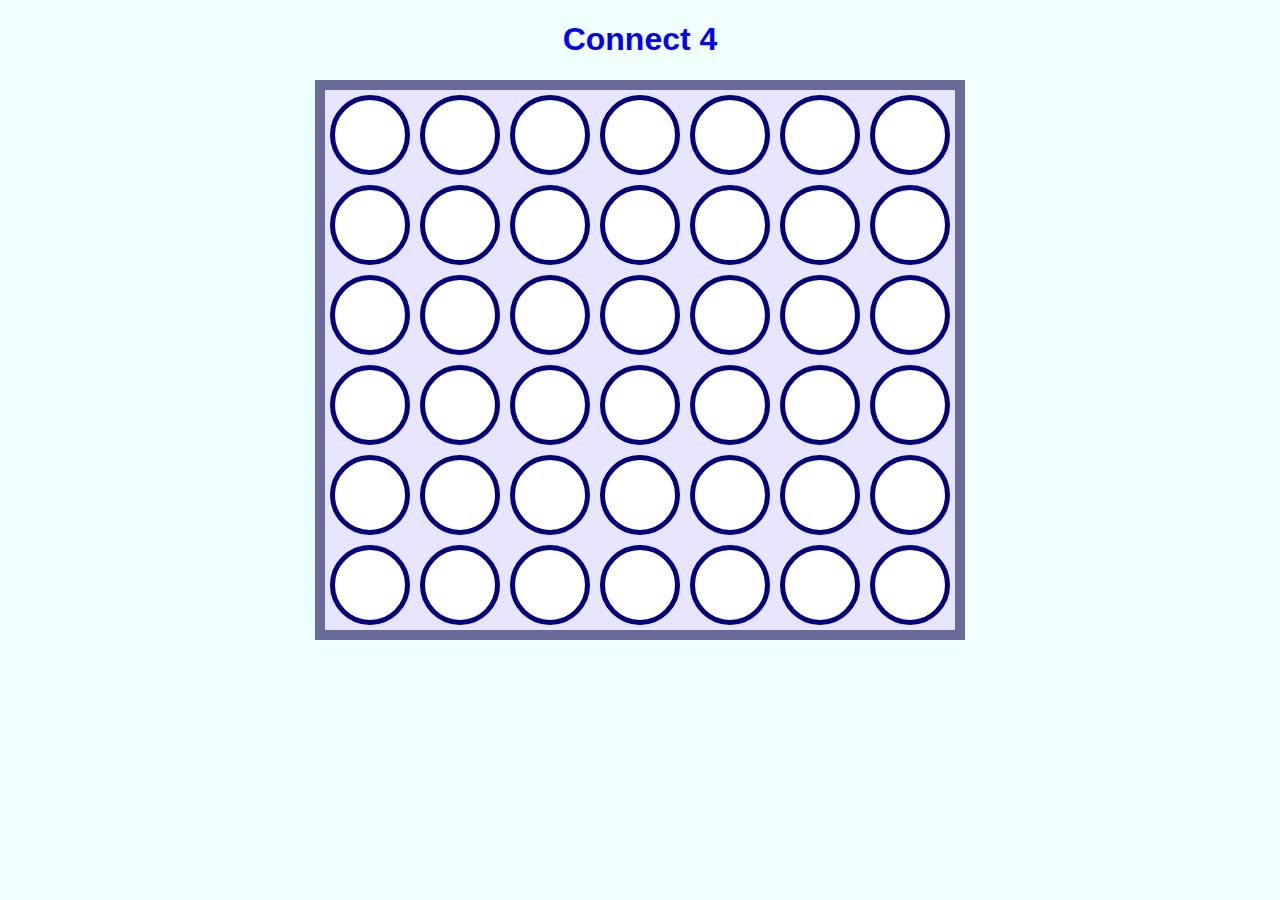
<file: GitDemo/connect 4/index.html>
<!DOCTYPE html>
<html lang="en">
<head>
    <meta charset="UTF-8">
    <meta http-equiv="X-UA-Compatible" content="IE=edge">
    <meta name="viewport" content="width=device-width, initial-scale=1.0, user-scalable=no">
    <title>Connect 4</title>
    <link rel="stylesheet" href="connect.css">
    <script src="conncet.js"></script>
</head>
<body>
    <h1>Connect 4</h1>
    <h2 id="winner"></h2>
    <div id="board"></div>
</body>
</html>
</file>
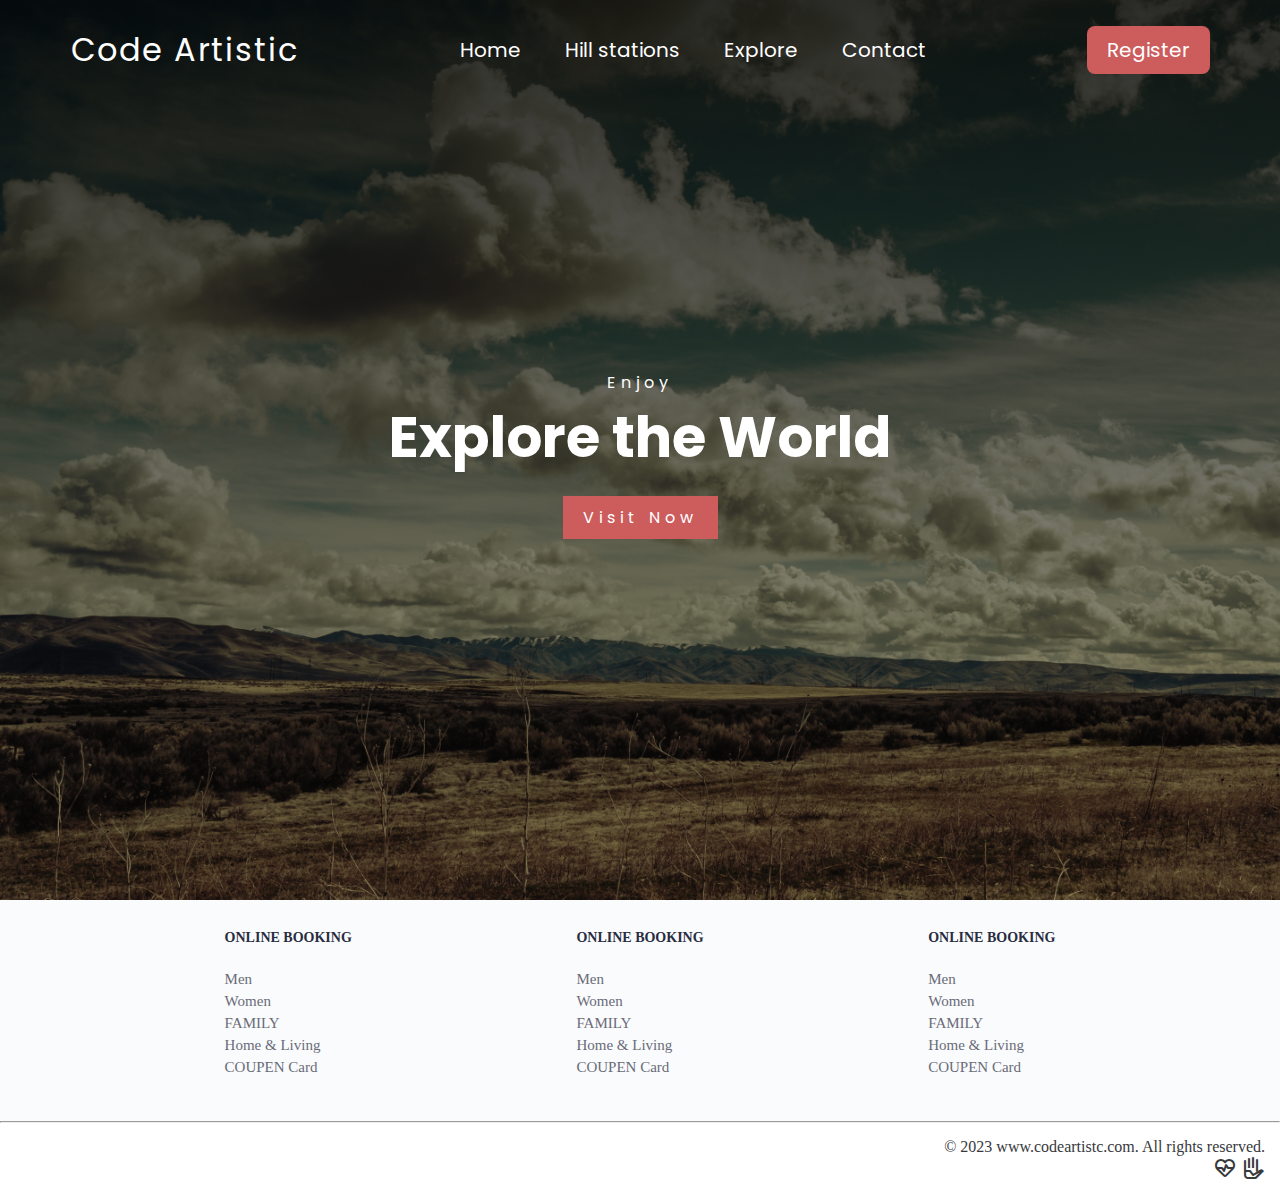
<file: GitDemo/leading page/index.html>
<!DOCTYPE html>
<html lang="en">
<head>
    <meta charset="UTF-8">
    <meta http-equiv="X-UA-Compatible" content="IE=edge">
    <meta name="viewport" content="width=device-width, initial-scale=1.0">
    <title>Landing page using html css</title>
    <link rel="stylesheet" href="style.css">
    <link rel="stylesheet" href="https://fonts.googleapis.com/css2?family=Material+Symbols+Outlined:opsz,wght,FILL,GRAD@20..48,100..700,0..1,-50..200" />
</head>
<body>
    <header>

<nav>
<div class="logo">
Code Artistic
</div>
<div class="menu">
    <a href="#">Home</a>
    <a href="#">Hill stations</a>
    <a href="#">Explore</a>
    <a href="#">Contact</a>

</div>
<div class="register">
    <a href="#">Register</a>
</div>
</nav>
<section  class="h-text">
    <span>Enjoy</span>
    <h1>Explore the World</h1>
    <br>
    <a href="#">Visit Now</a>
</section>
    </header>
    <footer>
        <div class="footer_container">
            <div class="footer_column">
                <h3>ONLINE BOOKING</h3>

                <a href="#">Men</a>
                <a href="#">Women</a>
                <a href="#">FAMILY</a>
                <a href="#">Home & Living</a>
                <a href="#">COUPEN Card</a>
                
            </div>

            <div class="footer_column">
                <h3>ONLINE BOOKING</h3>

                <a href="#">Men</a>
                <a href="#">Women</a>
                <a href="#">FAMILY</a>
                <a href="#">Home & Living</a>
                <a href="#">COUPEN Card</a>
            </div>

            <div class="footer_column">
                <h3>ONLINE BOOKING</h3>

                <a href="#">Men</a>
                <a href="#">Women</a>
                <a href="#">FAMILY</a>
                <a href="#">Home & Living</a>
                <a href="#">COUPEN Card</a>
            </div>
        </div>
        <hr>

        <div class="copyright">
            © 2023 www.codeartistc.com. All rights reserved.
            <br>
            <span class="material-symbols-outlined">
                ecg_heart
                </span>
                <span class="material-symbols-outlined">
                    eda
                    </span>
        </div>
</body>
</html>
</file>
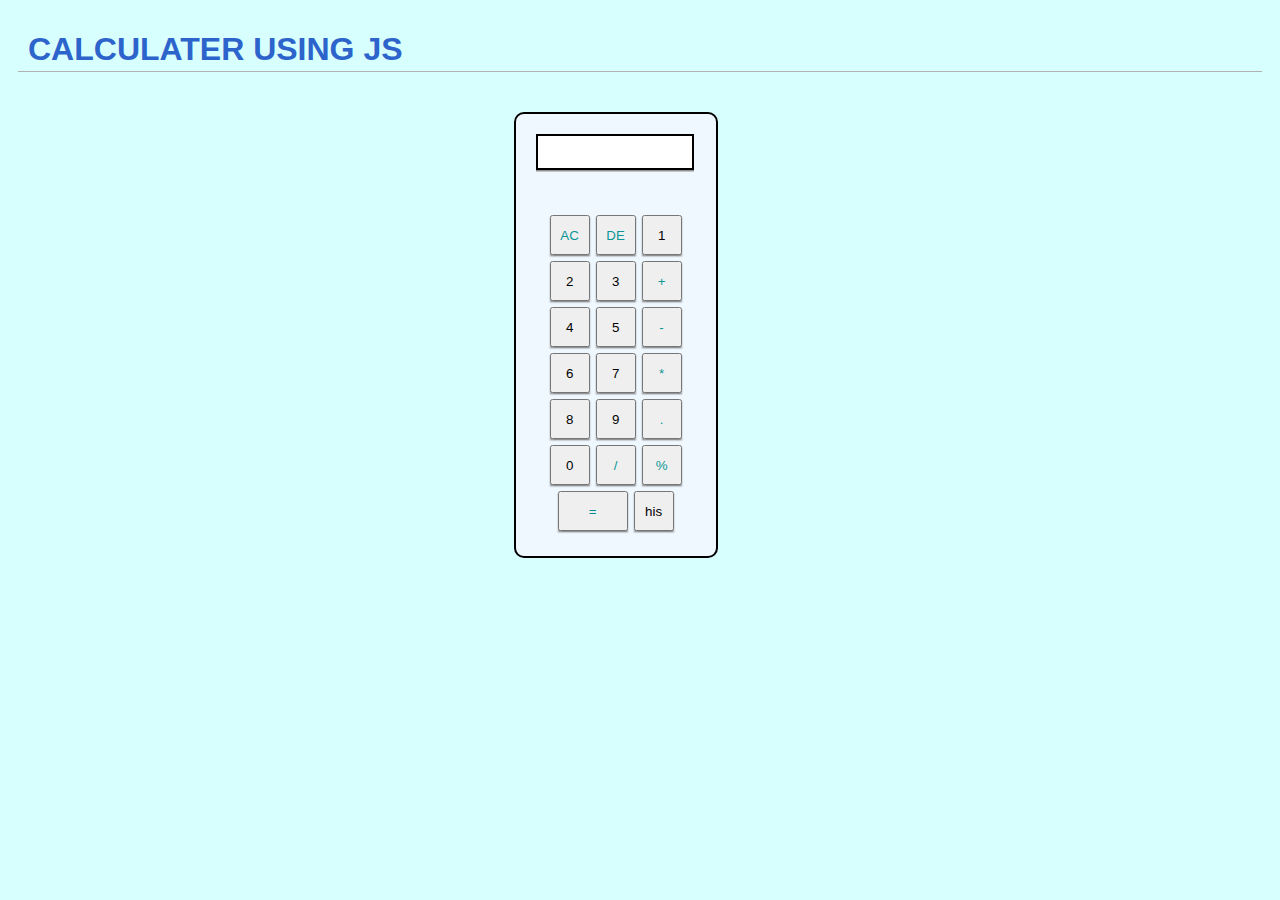
<file: GitDemo/calculater/calculater.html>
<!DOCTYPE html>
<html lang="en">
<head>
    <meta charset="UTF-8">
    <meta name="viewport" content="width=device-width, initial-scale=1.0">
    <link rel="stylesheet" href="calculater.css">
    <title>Calculater</title>
</head>
<body>
    <header class="header"><h1 id="heading"> CALCULATER USING JS</h1></header>
    <div id="cal">
        <input type="text" id="display" class="text" >
           <div class="div">
            <button class="button" id="symbol" onclick="currentVal='';
            document.querySelector('#display').value=currentVal">AC</button>
            <button class="button" id="symbol" onclick="
            let recentElement = currentVal.slice(-1);                             //string.slice give specific part of string
            currentVal = currentVal.slice(0, -1);
            document.querySelector('#display').value=currentVal">DE</button>
            <button class="button" onclick="currentVal=currentVal+'1';
            document.querySelector('#display').value=currentVal">1</button>
            <button class="button" onclick="currentVal=currentVal+'2';
            document.querySelector('#display').value=currentVal">2</button>
            <button class="button"  onclick="currentVal= currentVal+'3';
            document.querySelector('#display').value=currentVal">3</button>
            <button class="button" id="symbol" onclick="currentVal=currentVal+'+';
            document.querySelector('#display').value=currentVal">+</button>
            <button class="button" onclick="currentVal=currentVal+'4';
            document.querySelector('#display').value=currentVal">4</button>
            <button class="button" onclick="currentVal=currentVal+'5';
            document.querySelector('#display').value=currentVal">5</button>
            <button class="button" id="symbol" onclick="currentVal=currentVal+'-';
            document.querySelector('#display').value=currentVal">-</button>
            <button class="button" onclick="currentVal=currentVal+'6';
            document.querySelector('#display').value=currentVal">6</button>
            <button class="button" onclick="currentVal=currentVal+'7';
            document.querySelector('#display').value=currentVal">7</button>
            <button class="button"id="symbol" onclick="currentVal=currentVal+'*';
            document.querySelector('#display').value=currentVal">*</button>
            <button class="button" onclick="currentVal=currentVal+'8';
            document.querySelector('#display').value=currentVal">8</button>
            <button class="button" onclick="currentVal=currentVal+'9';
            document.querySelector('#display').value=currentVal">9</button>
            <button class="button" id="symbol" onclick="currentVal=currentVal+'.';
            document.querySelector('#display').value=currentVal">.</button>
            <button class="button" onclick="currentVal=currentVal+'0';
            document.querySelector('#display').value=currentVal">0</button>
            <button class="button" id="symbol" onclick="currentVal=currentVal+'/';
            document.querySelector('#display').value=currentVal">/</button>
            <button class="button" id="symbol" onclick="currentVal=currentVal+'%';
            document.querySelector('#display').value=currentVal">%</button>
            <button class="button" id="equalsto"
            onclick= " let result=eval(currentVal);
            currentVal=result;
            localStorage.setItem('history',storage(result));
            document.querySelector('#display').value=currentVal">=</button>
            <button class="button" id="sy" onclick="console.log(localStorage.getItem('history'));
            document.querySelector('#display').value=currentVal">his</button>
           </div>
    </div>
    <script>
        let currentVal='';
        document.querySelector("#display").value=currentVal;
         let his=[];
    function storage(result){
     for(let i=0;i<his.length;i++){
        his.push(result);
     }
        }
        
    </script>
</body>
</html>
</file>
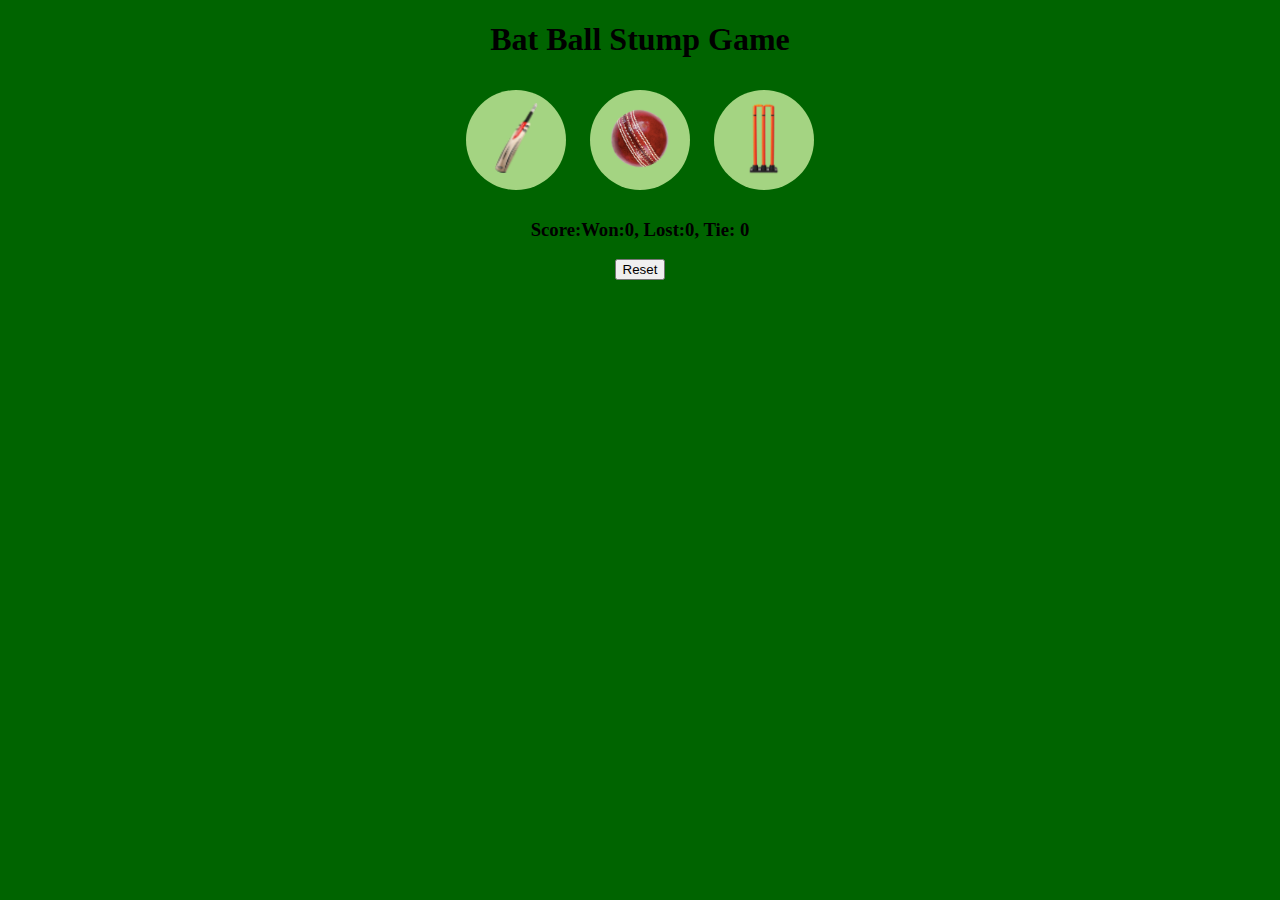
<file: GitDemo/game/cricket.html>
<!DOCTYPE html>
<html lang="en">
<head>
  <title>Cricket Game</title>
  <link rel="stylesheet" href="cricket.css">
</head>
<body>
  <h1>Bat Ball Stump Game</h1>

  <button class="choice-button" onclick="
  let computerChoice = generateComputerChoice();
  let resultMsg = getResult('Bat', computerChoice);
  showResult('Bat', computerChoice, resultMsg);
  ">
    <img src="bat.png" alt="Bat Image" class="choice-image">  
  </button>

  <button class="choice-button" onclick="
    computerChoice = generateComputerChoice();
    resultMsg = getResult('Ball', computerChoice);
    showResult('Ball', computerChoice, resultMsg);
  ">
    <img src="ball.png" alt="Ball Image" class="choice-image">  
  </button>

  <button class="choice-button" onclick="
    computerChoice = generateComputerChoice();
    resultMsg = getResult('Stump', computerChoice);
    showResult('Stump', computerChoice, resultMsg);
  ">
    <img src="stump.png" alt="Stump Image" class="choice-image">
  </button>

  <h3 id="user-move"></h3>
  <h3 id="computer-move"></h3>
  <h3 id="result"></h3>
  <h3 id="score"></h3>

  <button onclick="localStorage.clear()
      resetScore();
  ">Reset</button>

  <script>
    let scoreStr = localStorage.getItem('Score');
    let score;
    resetScore(scoreStr);

    function resetScore(scoreStr) {
      score = scoreStr ? JSON.parse(scoreStr) : {
        win: 0,
        lost: 0,
        tie: 0,
      };

      score.displayScore = function() {
        return `Score:Won:${score.win}, Lost:${score.lost}, Tie: ${score.tie}`;
      };

      showResult();
    }

    function generateComputerChoice() {
      //This will generate random number between 0 and 3
      let randomNumber = Math.random() * 3;
      if (randomNumber > 0 && randomNumber <= 1) {
        return 'Bat';
      } else if (randomNumber > 1 && randomNumber <= 2) {
        return 'Ball';
      } else {
        return 'Stump'
      }
    }

    function getResult(userMove, computerMove) {
      if (userMove === 'Bat') {
        if (computerMove === 'Ball') {
          score.win++;
          return 'User won.';
        } else if (computerMove === 'Bat') {
          score.tie++;
          return `It's a tie`;
        } else if (computerMove === 'Stump') {
          score.lost++;
          return 'Computer has won';
        }
      } else if (userMove === 'Ball') {
        if (computerMove === 'Ball') {
          score.tie++;
          return `It's a tie`;
        } else if (computerMove === 'Bat') {
          score.lost++;
          return 'Computer has won';
        } else if (computerMove === 'Stump') {
          score.win++;
          return 'User won.';
        }
      } else {
        if (computerMove === 'Ball') {
          score.lost++;
          return 'Computer has won';
        } else if (computerMove === 'Bat') {
          score.win++;
          return 'User won.';
        } else if (computerMove === 'Stump') {
          score.tie++;
          return `It's a tie`;
        }
      }
    }

    function showResult(userMove, computerMove, result) {
      localStorage.setItem('Score', JSON.stringify(score));
      
      document.querySelector('#user-move').innerText = 
        userMove ? `You have chosen ${userMove}` : '';
      
      document.querySelector('#computer-move').innerText =
        computerMove ? `Computer choice is ${computerMove}` : '';
      
      document.querySelector('#result').innerText = result || '';

      document.querySelector('#score').innerText = score.displayScore();
    }
  </script>
</body>
</html>
</file>
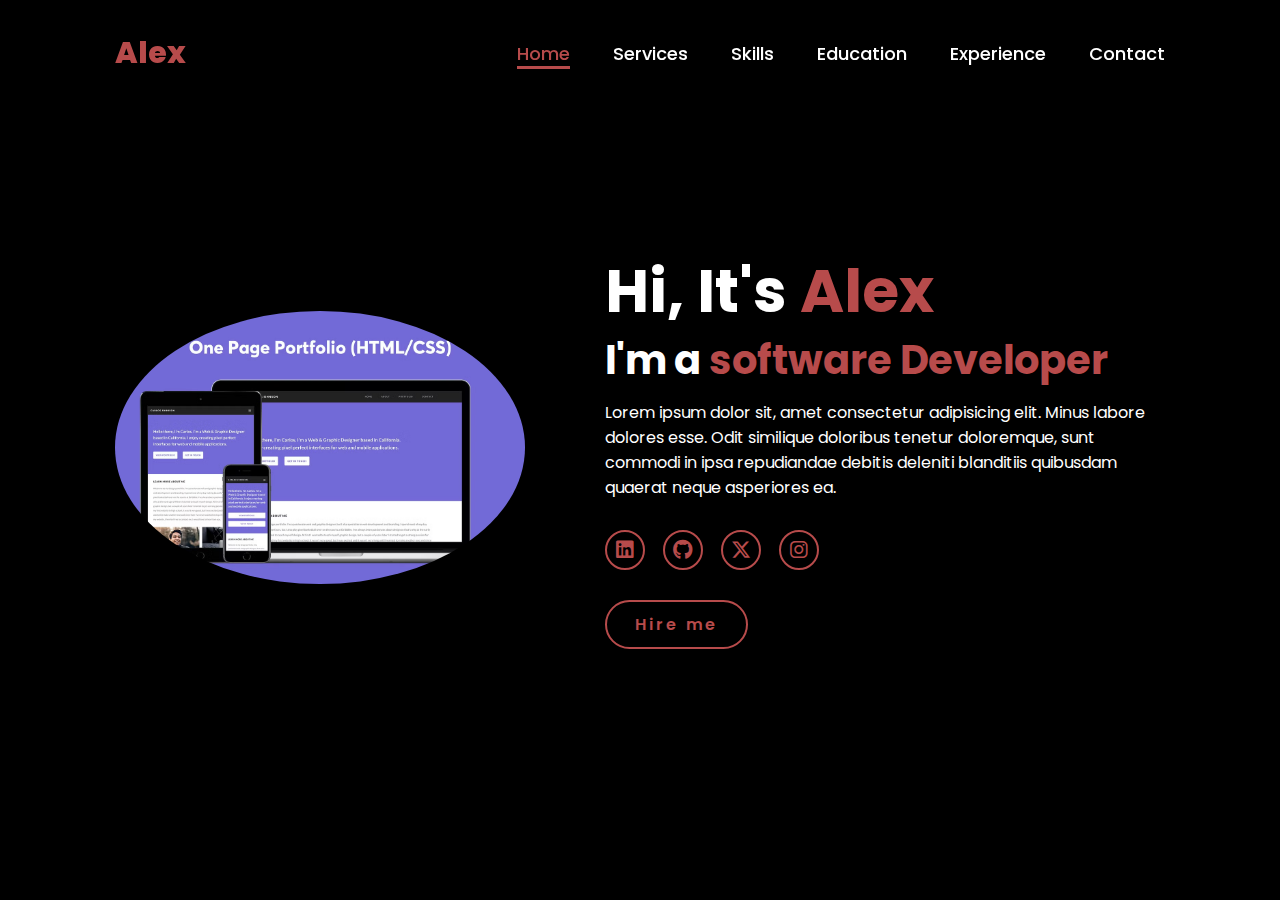
<file: GitDemo/portfolio/portfolio.html>
<!DOCTYPE html>
<html lang="en">
    
<head>
    <meta charset="UTF-8">
    <meta name="viewport" content="width=device-width, initial-scale=1.0">
    <link rel="stylesheet" href="https://cdnjs.cloudflare.com/ajax/libs/font-awesome/6.5.2/css/all.min.css">
    <link rel="stylesheet" href="potfolio.css">
    <title>Portfolio Website</title>
</head>
<body>
    <header>
        <a href="#" class="logo">Alex</a>

        <nav>
            <a href="#" class="active"> Home</a>
            <a href="#" >Services</a>
            <a href="#" >Skills</a>
            <a href="#" >Education</a>
            <a href="#" >Experience</a>
            <a href="#" >Contact</a>
        </nav>
    </header>
    <section class="home">
        <div class="home-img">
            <img src="thumbnail-image-copy-o.avif" alt="">
        </div>
        <div class="home-content">
            <h1>Hi, It's <span>Alex</span></h1>
            <h3 class="typing-text">I'm a <span></span></h3>
            <p>Lorem ipsum dolor sit, amet consectetur adipisicing elit. Minus labore dolores esse. Odit similique doloribus tenetur doloremque, sunt commodi in ipsa repudiandae debitis deleniti blanditiis quibusdam quaerat neque asperiores ea.</p>
            <div class="social-icons">
                <a href="#"><i class="fa-brands fa-linkedin"></i></a>
                <a href="#"><i class="fa-brands fa-github"></i></a>
                <a href="#"><i class="fa-brands fa-x-twitter"></i></a>
                <a href="#"><i class="fa-brands fa-instagram"></i></a>
            </div>
            <a href="#" class="btn">Hire me</a>
        </div>
    </section>
</body>
</html>
</file>
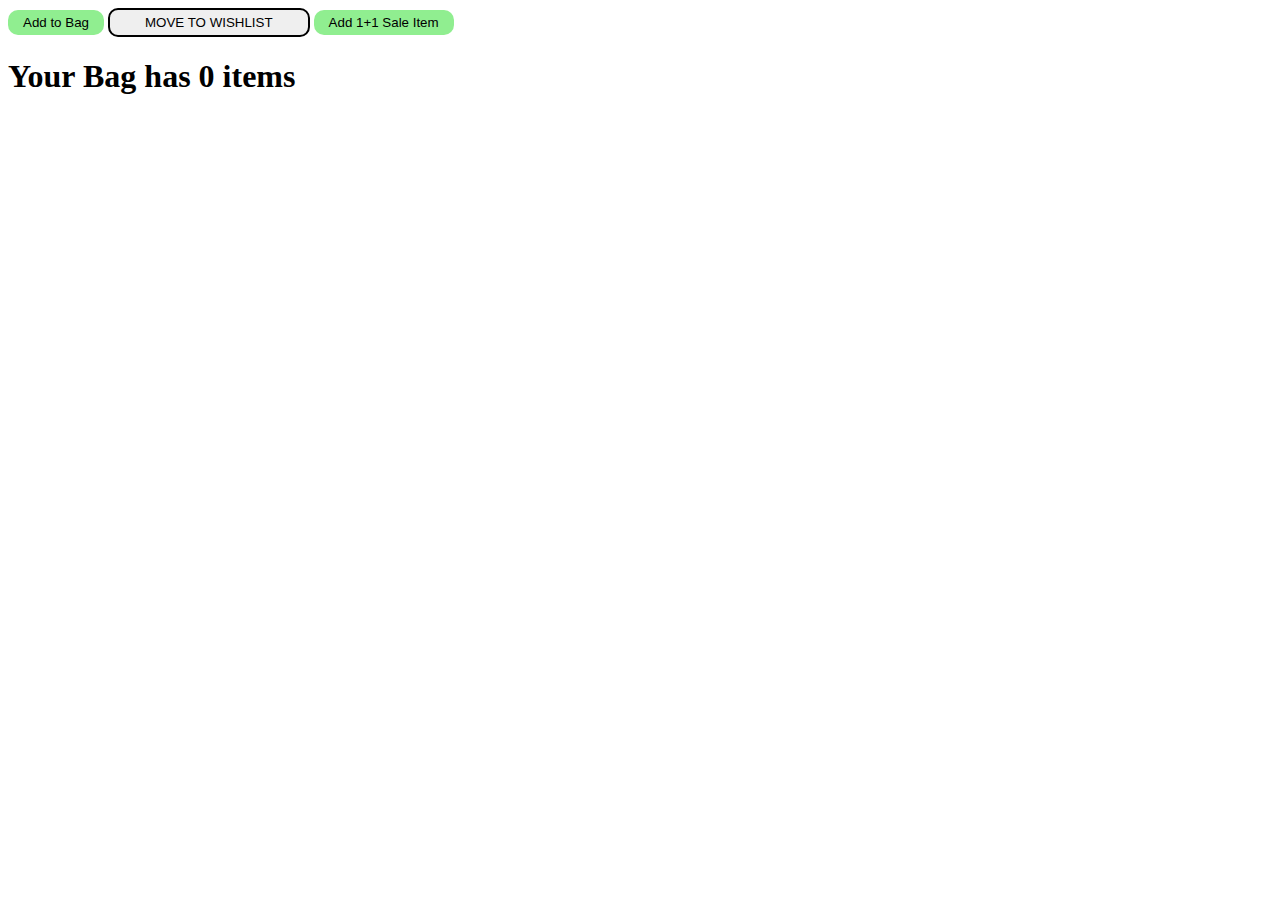
<file: GitDemo/project1/myntra bag.html>
<!DOCTYPE html>
<html lang="en">
<head>
    <meta charset="UTF-8">
    <meta name="viewport" content="width=device-width, initial-scale=1.0">
    <link rel="stylesheet" href="myntra bag.css">
    <title>Myntra-1</title>
</head>
<body>
    <button class="bag-button" onclick="
    cartQuantity+=1;
    document.querySelector('#cart-summary').innerText = `Your Bag has ${cartQuantity} items`;
    ">Add to Bag</button>
  
  <button class="wish-button" onclick="
  cartQuantity--;
  document.querySelector('#cart-summary').innerText = `Your Bag has ${cartQuantity} items`;
  ">Move to Wishlist</button>
  
  <button class="bag-button" onclick="
  cartQuantity += 2;
  document.querySelector('#cart-summary').innerText = `Your Bag has ${cartQuantity} items`;
  ">Add 1+1 Sale Item</button>
  
  <h1 id="cart-summary"></h1>
  
  <script>
    let cartQuantity = 0;
    document.querySelector('#cart-summary').innerText = `Your Bag has ${cartQuantity} items`;
  </script> 
</body>
</html>
</file>
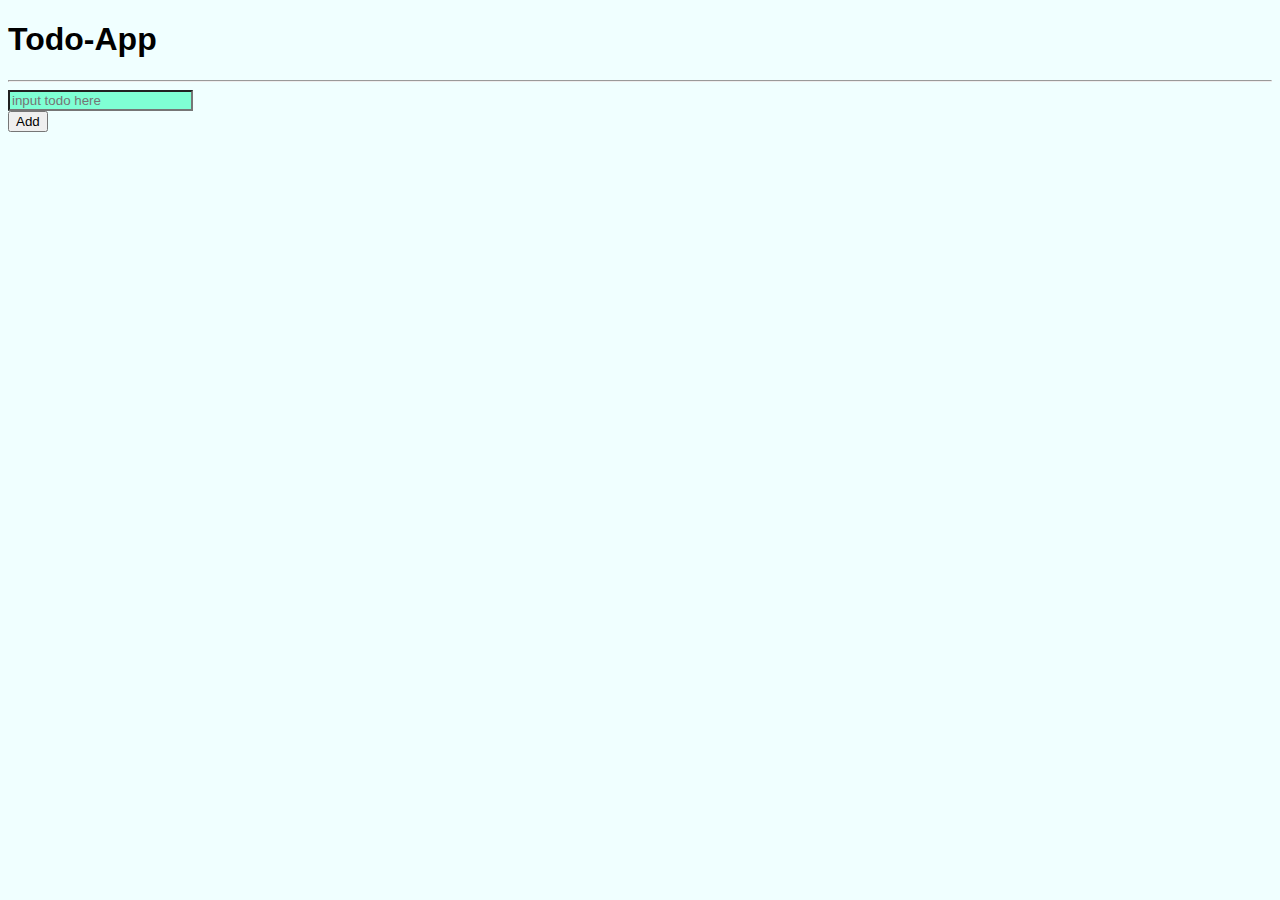
<file: GitDemo/todo-app/todo.html>
<!DOCTYPE html>
<html lang="en">
<head>
    <meta charset="UTF-8">
    <meta name="viewport" content="width=device-width, initial-scale=1.0">
    <link rel="stylesheet" href="todo.css">
    <title>Todo-App</title>
</head>
<body>
    <h1 id="main-heading">Todo-App</h1>
    <hr>
        <input id="display"  type="text" placeholder="input todo here" >
        <button onclick="addTodo() ;">Add</button>

   <div class="todo-container">

   </div>

    <script src="todo.js"></script>
</body>
</html>
</file>
<file: GitDemo/connect 4/connect.css>
body {
    font-family: Arial, Helvetica, sans-serif;
    text-align: center;
    color: blue;
    background-color: azure;
}

#board {
    height: 540px;
    width: 630px;
    background-color: rgba(212, 169, 255, 0.297);
    border: 10px solid rgb(105, 105, 154);
    
    margin: 0 auto;
    display: flex;
    flex-wrap: wrap;
}

.tile {
    height: 70px;
    width: 70px;
    margin: 5px;

    /* Circle */
    background-color: white;
    border-radius: 50%;
    border: 5px solid navy;
}

.red-piece {
    background-color: rgb(0, 255, 30);
}

.yellow-piece {
    background-color: yellow;
}
</file>
<file: GitDemo/leading page/style.css>
@import url('https://fonts.googleapis.com/css2?family=Hind&family=Poppins:ital,wght@0,200;0,300;0,400;0,500;0,600;1,200&display=swap');

*{
    padding: 0;
    margin: 0;
    box-sizing: border-box;
}
header{
    width: 100%;
    height: 100vh;
    background:linear-gradient(rgba(0,0,0,0.8),rgba(0,0,0,0.2)) , url(12.jpg);
    background-size: cover;
    font-family: 'Poppins',sans-serif;
}
nav{
    width: 100%;
    height: 100px;
  
    color: #fff;
    display: flex;
    justify-content: space-around;
align-items: center;
}
.logo{
    font-size: 2em;
    letter-spacing: 2px;
}
.menu a{
    text-decoration: none;
    color: #fff;
    padding: 10px 20px;
    font-size: 20px;
}

.menu a:hover{
   border: 1px solid indianred;
   background: transparent;
}
.register a{
    text-decoration: none;
    color: #fff;
    padding: 10px 20px;
    font-size: 20px;
    border-radius: 8px;
    background: indianred;
}
.register a:hover{
    border: 1px solid indianred;
    background: transparent;
}
.h-text{
    position: absolute;
    top: 50%;
    left: 50%;
    max-width: 650px;
    transform: translate(-50%,-50%);
    text-align: center;
    color: #fff;
}
.h-text span{
    letter-spacing: 5px;
}
.h-text h1{
    font-size: 3.5em;
}
.h-text a{
    text-decoration: none;
    background: indianred;
    padding: 10px 20px;
    color: #fff;
    letter-spacing: 5px;
    transition: 0.4s;
}
.h-text a:hover{
    border: 1px solid indianred;
    background: transparent;
}

.footer_container {
    padding: 30px 0px 40px 0px;
    background: #FAFBFC;
    display: flex;
    justify-content: space-evenly;
}

.footer_column {
    display: flex;
    flex-direction: column;
}

.footer_column h3 {
    color: #282c3f;
    font-size: 14px;
    margin-bottom: 25px;
}
.footer_column h3:hover{
    border-bottom: 2px solid black;
}

.footer_column a {
    color: #696b79;
    font-size: 15px;
    text-decoration: none;
    padding-bottom: 5px;
}

.copyright {
    color: #38393c;
    text-align: end;
    padding: 15px;
}
</file>
<file: GitDemo/calculater/calculater.css>
m*{
    margin: 0;
    padding: 0;
}
body{
    background-color: rgb(215, 255, 254);
}
#calculater{
    border: 1px solid rgb(200, 194, 194);
    border-radius: 10px;
    width: 200px;
    background-color: rgb(161, 255, 67);
}
#input{
        width: 86% ;
        height: 50px;
        margin: 10px;
        font-size: 20px;
}
.text{
    box-shadow: 0px 1.5px 0px 0px rgba(103, 104, 104, 0.707);
}
.button-container{
    display: flex;
    justify-content: center;
    margin: 3px;
    flex-wrap: wrap;
}
 #cal{
    width: 200px;
    border: 2px solid ;
    border-radius: 10px;
    margin: 40px 40%;
     background-color: aliceblue;
     
 }
 #display{
    margin: 20px;
    border: 2px solid ;
 font-size: 20px;
 width: 75%;
 height: 30px;
 }
 .div{
    display: flex;
    justify-content: center;
    flex-wrap: wrap;
    padding: 20px;
    margin:2px;
 }
 .button{
    height: 40px;
    width:40px ;
    margin: 3px;
    box-shadow: 0px 1.5px 1.5px 0px rgba(103, 104, 104, 0.707);
    font-family: 'Gill Sans', 'Gill Sans MT', Calibri, 'Trebuchet MS', sans-serif;
 }
 #equalsto{
    width: 70px;
    color: darkcyan;
 }
 #symbol{
    color: rgb(12, 150, 150);
 }
 #heading{
    font-family: 'Gill Sans', 'Gill Sans MT', Calibri, 'Trebuchet MS', sans-serif;
    color: rgb(45, 100, 203);
    padding: 10px;
 }
 .header{
    height: 50px;
    margin: 10px;
    border-bottom: 1px solid #b6b1b1;
 }
 h1:hover{
     border-bottom: 2px solid red;  
 }
 #syn{
   text-align: center;
 }
</file>
<file: GitDemo/game/cricket.css>
body {
    text-align: center;
    background-color: darkgreen;
  }
  
  .choice-button {
    height: 100px;
    width: 100px;
    border: none;
    margin: 10px;
    background-color: rgb(164, 212, 130);
    border-radius: 50px;
    cursor: pointer;
  }
  
  .choice-image {
    height: 75px;
  }
</file>
<file: GitDemo/portfolio/potfolio.css>
@import url('https://fonts.googleapis.com/css2?family=Poppins:wght@100;200;300;400;500;600&display=swap');

*{
    margin: 0;
    padding: 0;
    box-sizing: border-box;
    text-decoration: none;
    border: none;
    outline: none;
    font-family: 'Poppins', sans-serif;
}

html{
    font-size: 62.5%;
}

body{
    width: 100%;
    height: 100vh;
    overflow-x: hidden;
    background-color: black;
    color: white;
}

header{
    margin-top: 20px;
    position: fixed;
    top: 0;
    left: 0;
    width: 100%;
    padding: 1rem 9%;
    background-color: transparent;
    filter: drop-shadow(10px);
    display: flex;
    justify-content: space-between;
    align-items: center;
    z-index: 100;
}

.logo{
    font-size: 3rem;
    color: #b74b4b;
    font-weight: 800;
    cursor: pointer;
    transition: 0.5s ease;
}

.logo:hover{
    transform: scale(1.1);
}

nav a{
    font-size: 1.8rem;
    color: white;
    margin-left: 4rem;
    font-weight: 500;
    transition: 0.3s ease;
    border-bottom: 3px solid transparent;
}

nav a:hover,
nav a.active{
    color: #b74b4b;
    border-bottom: 3px solid #b74b4b;
}

@media(max-width:995px){
    nav{
        position: absolute;
        display: none;
        top: 0;
        right: 0;
        width: 40%;
        border-left: 3px solid #b74b4b;
        border-bottom: 3px solid #b74b4b;
        border-bottom-left-radius: 2rem;
        padding: 1rem solid;
        background-color: #161616;
        border-top: 0.1rem solid rgba(0,0,0,0.1);
    }

    nav.active{
        display: block;
    }

    nav a{
        display: block;
        font-size: 2rem;
        margin: 3rem 0;
    }

    nav a:hover,
    nav a.active{
        padding: 1rem;
        border-radius: 0.5rem;
        border-bottom: 0.5rem solid #b74b4b;
    }
}

section{
    min-height: 100vh;
    padding: 5rem 9% 5rem;
}

.home{
    display: flex;
    justify-content: center;
    align-items: center;
    gap: 8rem;
    background-color: black;
}

.home .home-content h1{
    font-size: 6rem;
    font-weight: 700;
    line-height: 1.3;
}

span{
    color: #b74b4b;
}

.home-content h3{
    font-size: 4rem;
    margin-bottom: 1rem;
    font-weight: 700;
}

.home-content p{
    font-size: 1.6rem;
}

.home-img{
    border-radius: 50%;
}

.home-img img{
    position: relative;
    width: 32vw;
    border-radius: 50%;
    box-shadow: 0 0 25px solid #b74b4b;
    cursor: pointer;
    transition: 0.2s linear;
}

.home-img img:hover{
    font-size: 1.8rem;
    font-weight: 500;
}

.social-icons a{
    display: inline-flex;
    justify-content: center;
    align-items: center;
    width: 4rem;
    height: 4rem;
    background-color: transparent;
    border: 0.2rem solid #b74b4b;
    font-size: 2rem;
    border-radius: 50%;
    margin: 3rem 1.5rem 3rem 0;
    transition: 0.3s ease;
    color: #b74b4b;
}

.social-icons a:hover{
    color: black;
    transform: scale(1.3) translateY(-5px);
    background-color: #b74b4b;
    box-shadow: 0  0 25px #b74b4b;
}

.btn{
    display: inline-block;
    padding: 1rem 2.8rem;
    background-color: black;
    border-radius: 4rem;
    font-size: 1.6rem;
    color: #b74b4b;
    letter-spacing: 0.3rem;
    font-weight: 600;
    border: 2px solid #b74b4b;
    transition: 0.3s ease;
    cursor: pointer;
}

.btn:hover{
    transform: scale3d(1.03);
    background-color: #b74b4b;
    color: black;
    box-shadow: 0 0 25px #b74b4b;
}

.typing-text{
    font-size: 34px;
    font-weight: 600;
    min-width: 280px;
}

.typing-text span{
    position: relative;
}

.typing-text span::before{
    content: "software Developer";
    color: #b74b4b;
    animation: words 20s infinite;
}

.typing-text span::after{
    content: "";
    background-color: black;
    position: absolute;
    width: calc(100% + 8px);
    height: 100%;
    border-left: 3px solid black;
    right: -8;
    animation: cursor 0.6s infinite;
}

@keyframes cursor{
    to{
        border-left: 3px solid #b74b4b;
    }
}

@keyframes words{
    0%, 20%{
        content: "Web Developer";
    }
    21%, 40%{
        content: "Developer";
    }
    41%, 60%{
        content: "Web Designer";
    }
    61%, 80%{
        content: "Youtuber";
    }
    81%, 100%{
        content: "Script Writer";
    }
}

@media (max-width: 1000px){
    .home{
        gap: 4rem;
    }
}

@media(max-width:995px){
    .home{
        flex-direction: column;
        margin: 5rem 4rem;
    }

    .home .home-content h3{
        font-size: 2.5rem;
    }

    .home-content h1{
        font-size: 5rem;
    }

    .home-img img{
        width: 70vw;
        margin-top: 4rem;
    }
}
</file>
<file: GitDemo/project1/myntra bag.css>
.bag-button {
    background-color: lightgreen;
    border: none;
    padding: 5px 15px;
    border-radius: 10px;
  }
  .wish-button {
    padding: 5px 35px;
    border: 2px solid black;
    border-radius: 10px;
    text-transform: uppercase;
  }
</file>
<file: GitDemo/todo-app/todo.css>
body{
    font-family: Arial, Helvetica, sans-serif;
    background-color: azure;
}
#todo_app{
    text-align: center;
    background-color: bisque;
}
#display{
    
    display: flex;
    justify-items: center;
    background-color: aquamarine;
}
</file>
